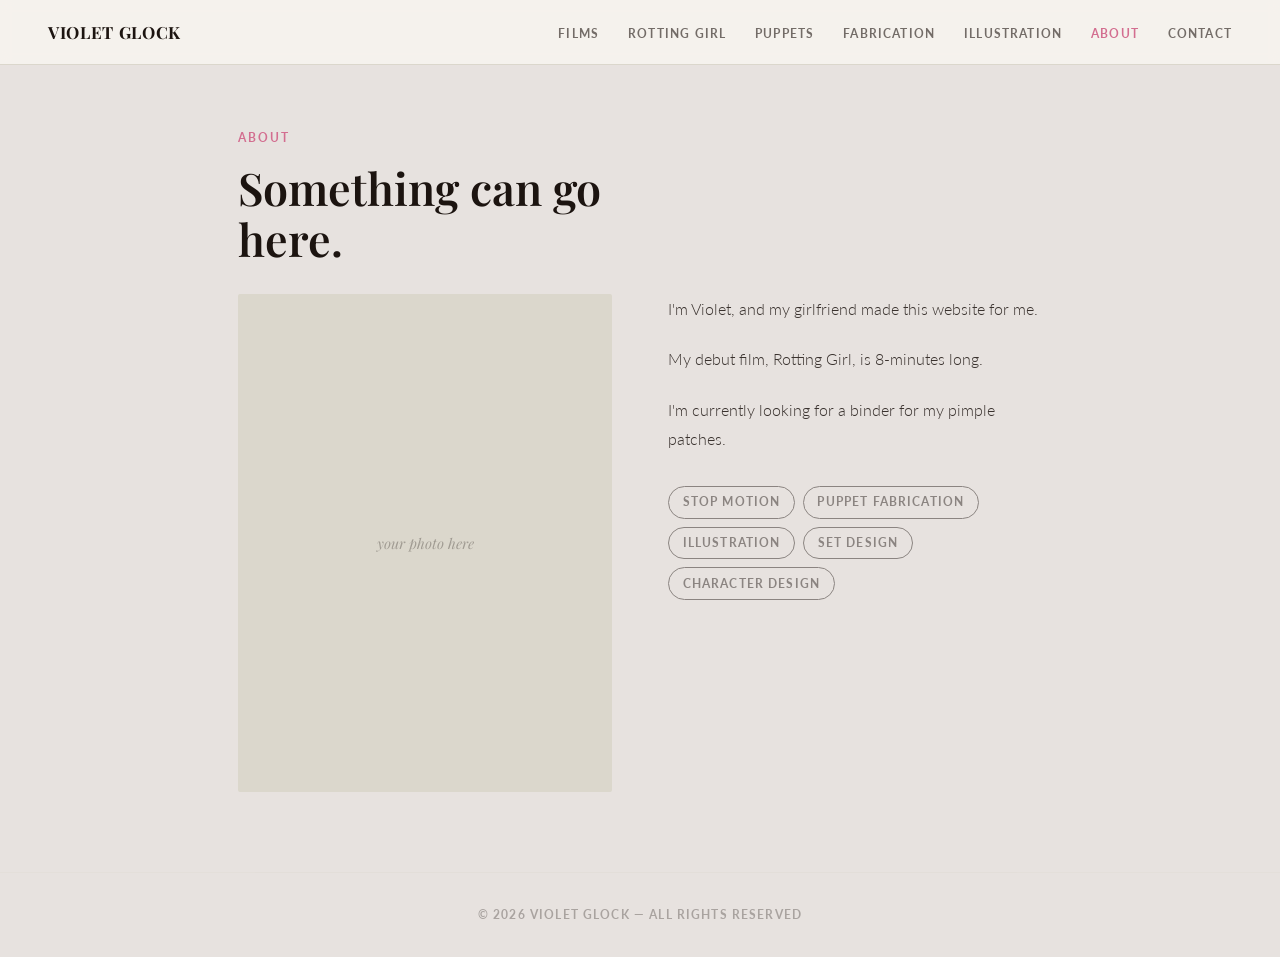
<file: about.html>
<!DOCTYPE html>
<html lang="en">
<head>
  <meta charset="UTF-8" />
  <meta name="viewport" content="width=device-width, initial-scale=1.0" />
  <title>About — Violet Glock</title>
  <link rel="preconnect" href="https://fonts.googleapis.com" />
  <link rel="preconnect" href="https://fonts.gstatic.com" crossorigin />
  <link href="https://fonts.googleapis.com/css2?family=Playfair+Display:ital,wght@0,400;0,600;0,700;1,400;1,600&family=Lato:wght@300;400;700&display=swap" rel="stylesheet" />
  <link rel="stylesheet" href="style.css" />
</head>
<body>

  <nav>
    <div class="nav-name"><a href="index.html">Violet Glock</a></div>
    <ul class="nav-links">
      <li><a href="films.html">Films</a></li>
      <li><a href="rotting-girl.html">Rotting Girl</a></li>
      <li><a href="puppets.html">Puppets</a></li>
      <li><a href="fabrication.html">Fabrication</a></li>
      <li><a href="illustration.html">Illustration</a></li>
      <li><a href="about.html" class="active">About</a></li>
      <li><a href="contact.html">Contact</a></li>
    </ul>
  </nav>

  <section class="page-section" style="padding-top: 8rem;">
    <div class="fade-in">
      <p class="section-label">About</p>
      <h2 class="section-title">Something can go<br />here.</h2>
      <div class="about-grid">
        <div class="about-photo">
          <!-- Replace src with your own photo: <img src="images/violet.jpg" alt="Violet Glock"> -->
          <div class="about-photo-placeholder">your photo here</div>
        </div>
        <div class="about-text">
          <p>I'm Violet, and my girlfriend made this website for me.</p>
          <p>My debut film, Rotting Girl, is 8-minutes long.</p>
          <p>I'm currently looking for a binder for my pimple patches.</p>
          <div class="skills-list">
            <span class="skill-tag">Stop Motion</span>
            <span class="skill-tag">Puppet Fabrication</span>
            <span class="skill-tag">Illustration</span>
            <span class="skill-tag">Set Design</span>
            <span class="skill-tag">Character Design</span>
          </div>
        </div>
      </div>
    </div>
  </section>

  <footer>© 2026 Violet Glock — All rights reserved</footer>

  <script>
    const observer = new IntersectionObserver(
      (entries) => entries.forEach(e => { if (e.isIntersecting) e.target.classList.add('visible'); }),
      { threshold: 0.12 }
    );
    document.querySelectorAll('.fade-in').forEach(el => observer.observe(el));
  </script>

</body>
</html>
</file>
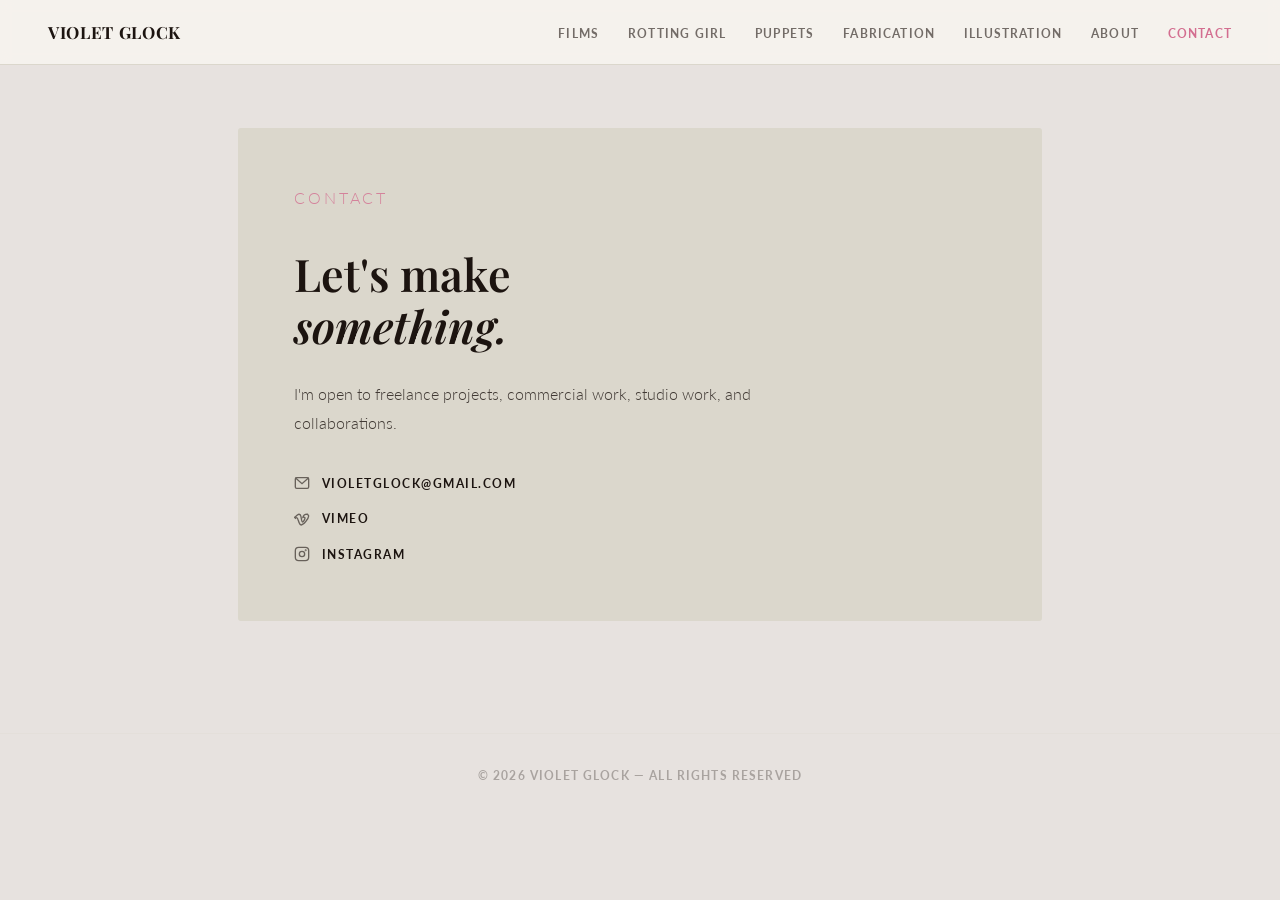
<file: contact.html>
<!DOCTYPE html>
<html lang="en">
<head>
  <meta charset="UTF-8" />
  <meta name="viewport" content="width=device-width, initial-scale=1.0" />
  <title>Contact — Violet Glock</title>
  <link rel="preconnect" href="https://fonts.googleapis.com" />
  <link rel="preconnect" href="https://fonts.gstatic.com" crossorigin />
  <link href="https://fonts.googleapis.com/css2?family=Playfair+Display:ital,wght@0,400;0,600;0,700;1,400;1,600&family=Lato:wght@300;400;700&display=swap" rel="stylesheet" />
  <link rel="stylesheet" href="style.css" />
</head>
<body>

  <nav>
    <div class="nav-name"><a href="index.html">Violet Glock</a></div>
    <ul class="nav-links">
      <li><a href="films.html">Films</a></li>
      <li><a href="rotting-girl.html">Rotting Girl</a></li>
      <li><a href="puppets.html">Puppets</a></li>
      <li><a href="fabrication.html">Fabrication</a></li>
      <li><a href="illustration.html">Illustration</a></li>
      <li><a href="about.html">About</a></li>
      <li><a href="contact.html" class="active">Contact</a></li>
    </ul>
  </nav>

  <section class="page-section" style="padding-top: 8rem; padding-bottom: 7rem;">
    <div class="fade-in">
      <div class="contact-inner">
        <p class="section-label">Contact</p>
        <h2 class="section-title">Let's make<br /><em>something.</em></h2>
        <p>I'm open to freelance projects, commercial work, studio work, and collaborations.</p>
        <div class="contact-links">

          <!-- Replace with your actual email -->
          <a class="contact-link" href="mailto:violet@youremail.com">
            <svg viewBox="0 0 24 24" fill="none" stroke="currentColor" stroke-width="2">
              <rect x="2" y="4" width="20" height="16" rx="2"/>
              <path d="m2,4 10,9 10-9"/>
            </svg>
            violetglock@gmail.com
          </a>

          <!-- Replace with your actual Vimeo -->
          <a class="contact-link" href="https://vimeo.com/yourusername" target="_blank" rel="noopener">
            <svg viewBox="0 0 24 24" fill="none" stroke="currentColor" stroke-width="2">
              <path d="M22 7.42c-.09 2.01-1.49 4.76-4.2 8.26C15.04 19.3 12.7 21 10.72 21c-1.19 0-2.2-1.1-3.03-3.3L6.1 13.2C5.5 11 4.8 9.9 4.07 9.9c-.16 0-.71.33-1.66 1L1 9.56c1.05-.92 2.08-1.84 3.08-2.76C5.5 5.55 6.55 4.9 7.3 4.83c1.71-.16 2.76.99 3.15 3.45.42 2.65.72 4.3.88 4.93.49 2.22 1.02 3.33 1.6 3.33.45 0 1.13-.71 2.04-2.14.9-1.43 1.38-2.52 1.44-3.27.13-1.24-.36-1.86-1.44-1.86-.51 0-1.04.12-1.58.35.54-3.33 2.8-4.95 6.76-4.85l-.15-.37z"/>
            </svg>
            Vimeo
          </a>

          <!-- Replace with your actual Instagram -->
          <a class="contact-link" href="https://instagram.com/violetglockportfolio" target="_blank" rel="noopener">
            <svg viewBox="0 0 24 24" fill="none" stroke="currentColor" stroke-width="2">
              <rect x="2" y="2" width="20" height="20" rx="5"/>
              <circle cx="12" cy="12" r="4"/>
              <circle cx="17.5" cy="6.5" r="0.5" fill="currentColor"/>
            </svg>
            Instagram
          </a>

        </div>
      </div>
    </div>
  </section>

  <footer>© 2026 Violet Glock — All rights reserved</footer>

  <script>
    const observer = new IntersectionObserver(
      (entries) => entries.forEach(e => { if (e.isIntersecting) e.target.classList.add('visible'); }),
      { threshold: 0.12 }
    );
    document.querySelectorAll('.fade-in').forEach(el => observer.observe(el));
  </script>

</body>
</html>
</file>
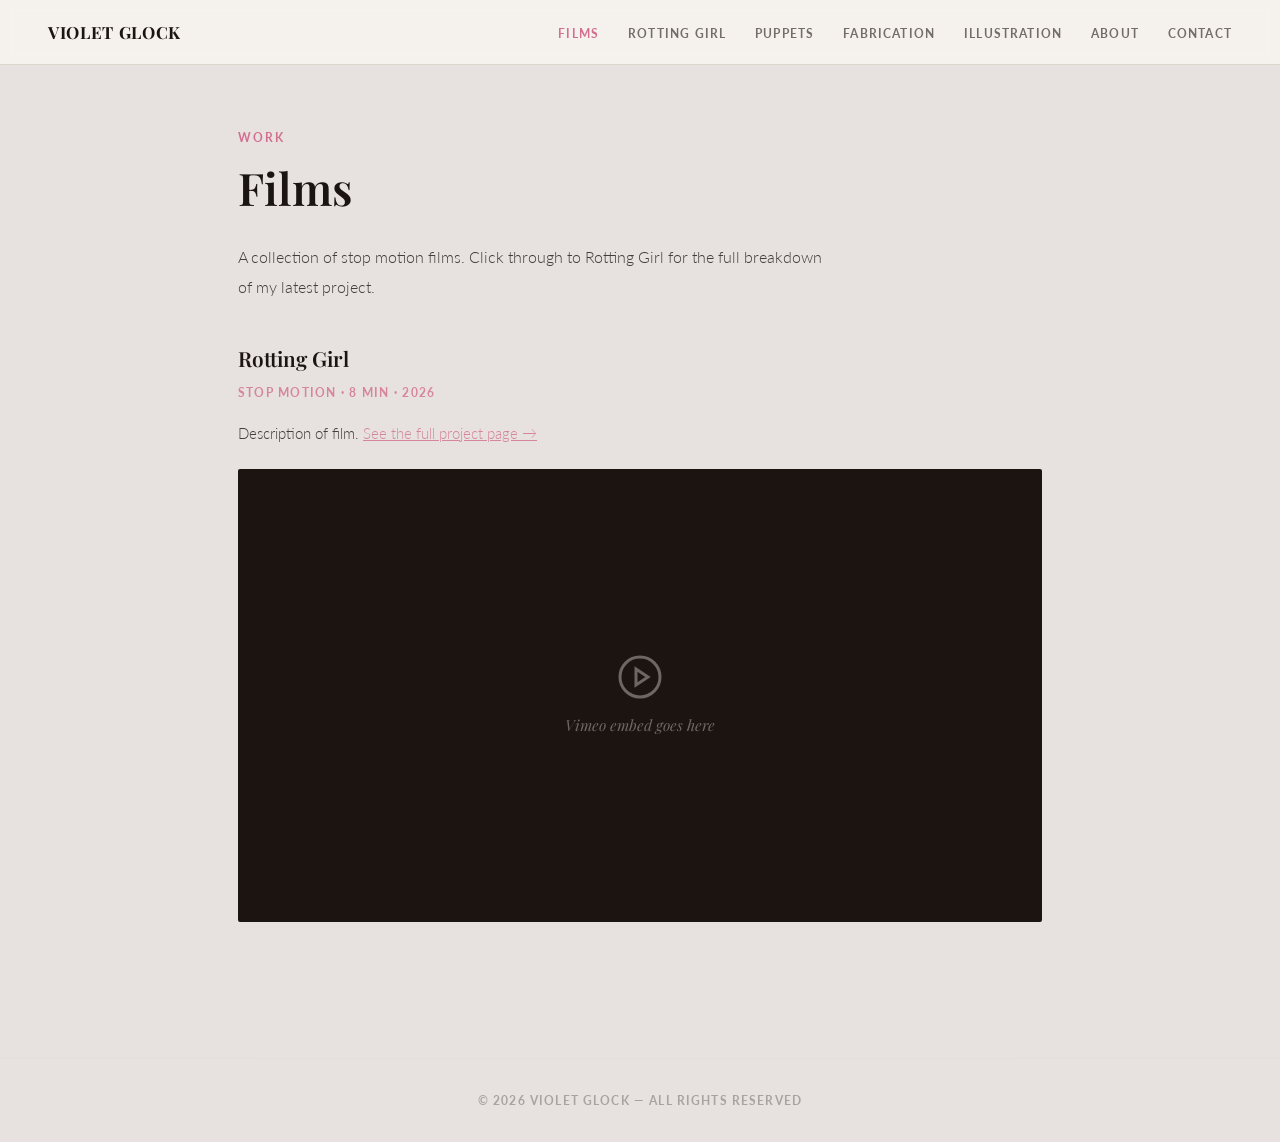
<file: films.html>
<!DOCTYPE html>
<html lang="en">
<head>
  <meta charset="UTF-8" />
  <meta name="viewport" content="width=device-width, initial-scale=1.0" />
  <title>Films — Violet Glock</title>
  <link rel="preconnect" href="https://fonts.googleapis.com" />
  <link rel="preconnect" href="https://fonts.gstatic.com" crossorigin />
  <link href="https://fonts.googleapis.com/css2?family=Playfair+Display:ital,wght@0,400;0,600;0,700;1,400;1,600&family=Lato:wght@300;400;700&display=swap" rel="stylesheet" />
  <link rel="stylesheet" href="style.css" />
</head>
<body>

  <nav>
    <div class="nav-name"><a href="index.html">Violet Glock</a></div>
    <ul class="nav-links">
      <li><a href="films.html" class="active">Films</a></li>
      <li><a href="rotting-girl.html">Rotting Girl</a></li>
      <li><a href="puppets.html">Puppets</a></li>
      <li><a href="fabrication.html">Fabrication</a></li>
      <li><a href="illustration.html">Illustration</a></li>
      <li><a href="about.html">About</a></li>
      <li><a href="contact.html">Contact</a></li>
    </ul>
  </nav>

  <section class="page-section" style="padding-top: 8rem;">
    <div class="fade-in">
      <p class="section-label">Work</p>
      <h2 class="section-title">Films</h2>
      <p class="intro-text">A collection of stop motion films. Click through to Rotting Girl for the full breakdown of my latest project.</p>

      <!-- FEATURED FILM -->
      <div class="film-block">
        <div class="film-title">Rotting Girl</div>
        <div class="film-meta">Stop Motion · 8 min · 2026</div>
        <p class="film-desc">Description of film. <a href="rotting-girl.html" style="color: var(--clay); text-decoration: underline;">See the full project page →</a></p>

        <!-- Replace this placeholder with your Vimeo embed:
          <div class="video-embed">
            <iframe src="https://player.vimeo.com/video/YOUR_VIDEO_ID?title=0&byline=0&portrait=0"
              allow="autoplay; fullscreen; picture-in-picture" allowfullscreen></iframe>
          </div>
        -->
        <div class="video-embed">
          <div class="video-placeholder">
            <svg viewBox="0 0 24 24" fill="none" stroke="currentColor" stroke-width="1.5">
              <circle cx="12" cy="12" r="10"/><polygon points="10,8 16,12 10,16"/>
            </svg>
            <p>Vimeo embed goes here</p>
          </div>
        </div>
      </div>

      <!--
        ADD MORE FILMS HERE
        Duplicate the .film-block above for each additional film you want to list.
        Just change the title, meta line, description, and embed.
      -->

    </div>
  </section>

  <footer>© 2026 Violet Glock — All rights reserved</footer>

  <script>
    const observer = new IntersectionObserver(
      (entries) => entries.forEach(e => { if (e.isIntersecting) e.target.classList.add('visible'); }),
      { threshold: 0.12 }
    );
    document.querySelectorAll('.fade-in').forEach(el => observer.observe(el));
  </script>

</body>
</html>
</file>
<file: style.css>
/* ─────────────────────────────────────────────────────────
   VIOLET GLOCK — SHARED STYLESHEET
   Used by every page on the site (index, films, rotting-girl,
   puppets, fabrication, illustration, about, contact).
   Edit colors/fonts here once and they update everywhere.
───────────────────────────────────────────────────────── */

*, *::before, *::after { box-sizing: border-box; margin: 0; padding: 0; }

:root {
  /* ── ACTIVE PALETTE ──────────────────────────────────
     Edit these five values to change colors site-wide.
     See "Changing the colors" in README.md for full guidance. */
  --linen:    #E7E2DF;  /* main page background */
  --ink:      #1C1410;  /* body text, borders, nav (kept dark for readability) */
  --clay:     #D36E90;  /* accent — labels, skill tags, hover states */
  --sage:     #C99FAE;  /* secondary accent, available for your own use */
  --paper:    #DBD7CC;  /* card backgrounds, gallery placeholders */

  /* ── PREVIOUS PALETTE (kept here for reference) ──────
     To restore the old warm/handmade palette, copy these five
     lines and paste them over the five ACTIVE PALETTE lines above.
  --linen:    #F7F3EE;
  --ink:      #1C1410;
  --clay:     #B5673A;
  --sage:     #8A9E84;
  --paper:    #E8DDD0;
  */

  --ff-display: 'Playfair Display', Georgia, serif;
  --ff-body:    'Lato', system-ui, sans-serif;
}

html { scroll-behavior: smooth; }

body {
  background: var(--linen);
  color: var(--ink);
  font-family: var(--ff-body);
  font-size: 16px;
  line-height: 1.7;
  -webkit-font-smoothing: antialiased;
}

img { display: block; max-width: 100%; }
a { color: inherit; text-decoration: none; }

/* ─── NAV ──────────────────────────────────────────── */
nav {
  position: fixed;
  top: 0; left: 0; right: 0;
  z-index: 100;
  display: flex;
  justify-content: space-between;
  align-items: center;
  padding: 1.1rem 3rem;
  background: rgba(247, 243, 238, 0.92);
  backdrop-filter: blur(6px);
  border-bottom: 1px solid var(--paper);
}

.nav-name {
  font-family: var(--ff-display);
  font-size: 1.05rem;
  font-weight: 700;
  letter-spacing: 0.04em;
  text-transform: uppercase;
}

.nav-links {
  display: flex;
  gap: 1.8rem;
  list-style: none;
  flex-wrap: wrap;
  justify-content: flex-end;
}

.nav-links a {
  font-size: 0.74rem;
  font-weight: 700;
  letter-spacing: 0.1em;
  text-transform: uppercase;
  color: var(--ink);
  opacity: 0.6;
  transition: opacity 0.2s;
}

.nav-links a:hover,
.nav-links a.active { opacity: 1; color: var(--clay); }

/* ─── DIPPED-PEN DIVIDER ───────────────────────────── */
.divider {
  width: 100%;
  overflow: hidden;
  line-height: 0;
  margin: 1rem 0;
  opacity: 0.35;
}

.divider svg { width: 100%; height: 14px; }

/* ─── SECTIONS ─────────────────────────────────────── */
.page-section {
  padding: 5rem 3rem;
  max-width: 900px;
  margin: 0 auto;
}

.section-label {
  font-size: 0.72rem;
  font-weight: 700;
  letter-spacing: 0.18em;
  text-transform: uppercase;
  color: var(--clay);
  margin-bottom: 0.9rem;
}

.section-title {
  font-family: var(--ff-display);
  font-size: clamp(1.8rem, 4vw, 2.8rem);
  font-weight: 600;
  line-height: 1.15;
  margin-bottom: 1.8rem;
}

/* ─── GALLERY GRID (reused across Puppets/Fabrication/Illustration) ── */
.gallery-grid {
  display: grid;
  grid-template-columns: repeat(3, 1fr);
  gap: 0.75rem;
}

.gallery-item {
  aspect-ratio: 1;
  background: var(--paper);
  border-radius: 2px;
  overflow: hidden;
  cursor: pointer;
  position: relative;
  transition: transform 0.2s ease;
}

.gallery-item:hover { transform: scale(1.02); }

.gallery-item img {
  width: 100%; height: 100%;
  object-fit: cover;
}

.gallery-placeholder {
  width: 100%;
  height: 100%;
  display: flex;
  align-items: center;
  justify-content: center;
  font-family: var(--ff-display);
  font-style: italic;
  font-size: 0.78rem;
  color: var(--ink);
  opacity: 0.3;
  text-align: center;
  padding: 0.75rem;
}

.puppet-grid .gallery-item { aspect-ratio: 2/3; }

/* ─── LIGHTBOX (full screen image viewer) ──────────── */
.lightbox-overlay {
  position: fixed;
  inset: 0;
  z-index: 1000;
  background: rgba(28, 20, 16, 0.96);
  display: none;
  align-items: center;
  justify-content: center;
  padding: 4rem 2rem;
}

.lightbox-overlay.open {
  display: flex;
}

.lightbox-img {
  max-width: 100%;
  max-height: 100%;
  object-fit: contain;
  cursor: zoom-out;
  box-shadow: 0 20px 60px rgba(0,0,0,0.5);
}

.lightbox-close {
  position: absolute;
  top: 1.5rem;
  right: 2rem;
  background: none;
  border: none;
  color: var(--linen);
  font-size: 2rem;
  line-height: 1;
  cursor: pointer;
  opacity: 0.7;
  transition: opacity 0.2s;
  padding: 0.5rem;
}

.lightbox-close:hover { opacity: 1; }

.lightbox-arrow {
  position: absolute;
  top: 50%;
  transform: translateY(-50%);
  background: none;
  border: none;
  color: var(--linen);
  cursor: pointer;
  opacity: 0.6;
  transition: opacity 0.2s;
  padding: 1rem;
}

.lightbox-arrow:hover { opacity: 1; }
.lightbox-arrow svg { width: 28px; height: 28px; }
.lightbox-prev { left: 0.5rem; }
.lightbox-next { right: 0.5rem; }

.lightbox-counter {
  position: absolute;
  bottom: 1.5rem;
  left: 50%;
  transform: translateX(-50%);
  color: var(--linen);
  font-size: 0.74rem;
  font-weight: 700;
  letter-spacing: 0.12em;
  opacity: 0.6;
}

.lightbox-caption {
  position: absolute;
  bottom: 3.2rem;
  left: 50%;
  transform: translateX(-50%);
  max-width: 600px;
  text-align: center;
  color: var(--linen);
  font-family: var(--ff-display);
  font-style: italic;
  font-size: 0.95rem;
  opacity: 0.85;
  padding: 0 1.5rem;
}

.lightbox-caption:empty { display: none; }

@media (max-width: 700px) {
  .lightbox-overlay { padding: 3rem 0.5rem; }
  .lightbox-arrow { padding: 0.6rem; }
  .lightbox-arrow svg { width: 22px; height: 22px; }
  .lightbox-close { top: 1rem; right: 1rem; font-size: 1.6rem; }
}

.intro-text {
  font-size: 1rem;
  font-weight: 300;
  line-height: 1.85;
  max-width: 600px;
  opacity: 0.8;
  margin-bottom: 2.5rem;
}

/* ─── CARD LINKS (used on index hub page) ──────────── */
.section-cards {
  display: grid;
  grid-template-columns: repeat(2, 1fr);
  gap: 1.2rem;
}

.section-card {
  display: block;
  background: var(--paper);
  border-radius: 3px;
  padding: 2.2rem;
  transition: transform 0.2s ease, box-shadow 0.2s ease;
}

.section-card:hover {
  transform: translateY(-3px);
  box-shadow: 0 12px 24px rgba(28,20,16,0.08);
}

.section-card-label {
  font-size: 0.7rem;
  font-weight: 700;
  letter-spacing: 0.14em;
  text-transform: uppercase;
  color: var(--clay);
  margin-bottom: 0.5rem;
}

.section-card-title {
  font-family: var(--ff-display);
  font-size: 1.4rem;
  font-weight: 600;
}

/* ─── CONTACT CARD ─────────────────────────────────── */
.contact-inner {
  background: var(--paper);
  border-radius: 3px;
  padding: 3.5rem;
}

.contact-inner p {
  font-size: 1rem;
  font-weight: 300;
  line-height: 1.8;
  max-width: 480px;
  opacity: 0.8;
  margin-bottom: 2.2rem;
}

.contact-links {
  display: flex;
  flex-direction: column;
  gap: 0.9rem;
}

.contact-link {
  display: inline-flex;
  align-items: center;
  gap: 0.75rem;
  font-size: 0.78rem;
  font-weight: 700;
  letter-spacing: 0.12em;
  text-transform: uppercase;
  color: var(--ink);
  transition: color 0.2s;
}

.contact-link:hover { color: var(--clay); }

.contact-link svg {
  width: 16px; height: 16px;
  flex-shrink: 0;
  opacity: 0.6;
}

/* ─── ABOUT PAGE ───────────────────────────────────── */
.about-grid {
  display: grid;
  grid-template-columns: 1fr 1fr;
  gap: 3.5rem;
  align-items: start;
}

.about-photo {
  width: 100%;
  aspect-ratio: 3/4;
  background: var(--paper);
  border-radius: 2px;
  overflow: hidden;
  position: relative;
}

.about-photo-placeholder {
  width: 100%;
  height: 100%;
  display: flex;
  align-items: center;
  justify-content: center;
  font-family: var(--ff-display);
  font-style: italic;
  font-size: 0.9rem;
  color: var(--ink);
  opacity: 0.3;
  text-align: center;
  padding: 1rem;
}

.about-text p {
  font-size: 1rem;
  font-weight: 300;
  line-height: 1.85;
  margin-bottom: 1.3rem;
  color: var(--ink);
  opacity: 0.85;
}

.about-text p:last-child { margin-bottom: 0; }

.skills-list {
  margin-top: 2rem;
  display: flex;
  flex-wrap: wrap;
  gap: 0.5rem;
}

.skill-tag {
  font-size: 0.72rem;
  font-weight: 700;
  letter-spacing: 0.1em;
  text-transform: uppercase;
  padding: 0.35rem 0.85rem;
  border: 1px solid var(--ink);
  border-radius: 999px;
  opacity: 0.45;
}

/* ─── FILM / VIDEO EMBED ───────────────────────────── */
.film-block { margin-bottom: 3.5rem; }

.film-title {
  font-family: var(--ff-display);
  font-size: 1.3rem;
  font-weight: 600;
  margin-bottom: 0.35rem;
}

.film-meta {
  font-size: 0.78rem;
  font-weight: 700;
  letter-spacing: 0.1em;
  text-transform: uppercase;
  color: var(--clay);
  margin-bottom: 1rem;
  opacity: 0.8;
}

.film-desc {
  font-size: 0.95rem;
  font-weight: 300;
  line-height: 1.8;
  max-width: 580px;
  opacity: 0.8;
  margin-bottom: 1.4rem;
}

.video-embed {
  width: 100%;
  aspect-ratio: 16/9;
  background: var(--ink);
  border-radius: 2px;
  overflow: hidden;
  position: relative;
}

.video-embed iframe { width: 100%; height: 100%; border: none; }

.video-placeholder {
  width: 100%;
  height: 100%;
  display: flex;
  flex-direction: column;
  align-items: center;
  justify-content: center;
  gap: 0.75rem;
  color: var(--linen);
  opacity: 0.4;
}

.video-placeholder svg { width: 48px; height: 48px; }

.video-placeholder p {
  font-family: var(--ff-display);
  font-style: italic;
  font-size: 0.95rem;
}

/* ─── FOOTER ───────────────────────────────────────── */
footer {
  text-align: center;
  padding: 2rem 3rem;
  font-size: 0.72rem;
  font-weight: 700;
  letter-spacing: 0.1em;
  text-transform: uppercase;
  opacity: 0.3;
  border-top: 1px solid var(--paper);
}

/* ─── SCROLL FADE-IN ───────────────────────────────── */
.fade-in {
  opacity: 0;
  transform: translateY(22px);
  transition: opacity 0.65s ease, transform 0.65s ease;
}

.fade-in.visible { opacity: 1; transform: none; }

@media (prefers-reduced-motion: reduce) {
  .fade-in { opacity: 1; transform: none; }
}

/* ─── RESPONSIVE ───────────────────────────────────── */
@media (max-width: 700px) {
  nav { padding: 1rem 1.5rem; flex-direction: column; gap: 0.6rem; align-items: flex-start; }
  .nav-name { font-size: 0.9rem; }
  .nav-links { gap: 1rem; }
  .page-section { padding: 3.5rem 1.5rem; }
  .about-grid { grid-template-columns: 1fr; gap: 2rem; }
  .about-photo { aspect-ratio: 4/3; }
  .gallery-grid { grid-template-columns: repeat(2, 1fr); }
  .section-cards { grid-template-columns: 1fr; }
  .contact-inner { padding: 2rem 1.5rem; }
}
</file>
